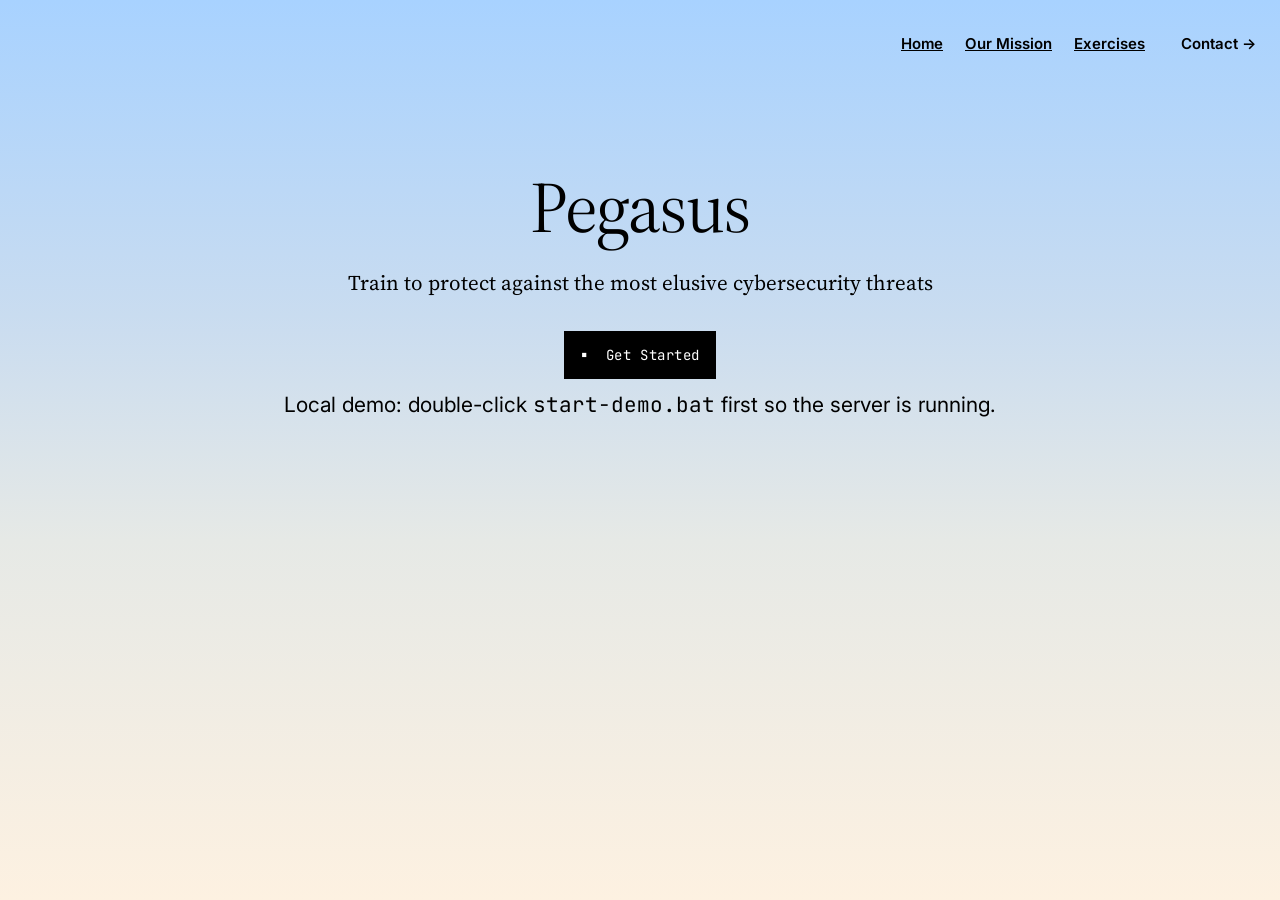
<file: index.html>
<!doctype html><html lang="en"><head><meta charset="utf-8"><meta name="viewport" content="width=device-width,initial-scale=1"><title>Pegasus</title><link rel="preconnect" href="https://fonts.googleapis.com"><link href="https://fonts.googleapis.com/css2?family=Inter:wght@500;600&family=JetBrains+Mono&family=Source+Serif+4:wght@400;600&display=swap" rel="stylesheet"><link rel="stylesheet" href="style.css"></head><body>
<nav><a href="index.html">Home</a><a href="mission.html">Our Mission</a><a href="exercises.html">Exercises</a><a class="contact" href="mailto:dcm24b@fsu.edu">Contact &rarr;</a></nav><main class="hero"><h1>Pegasus</h1><p>Train to protect against the most elusive cybersecurity threats</p><a class="btn" href="http://206.72.202.145/">Get Started</a><p class="hint">Local demo: double-click <code>start-demo.bat</code> first so the server is running.</p></main></body></html>
</file>
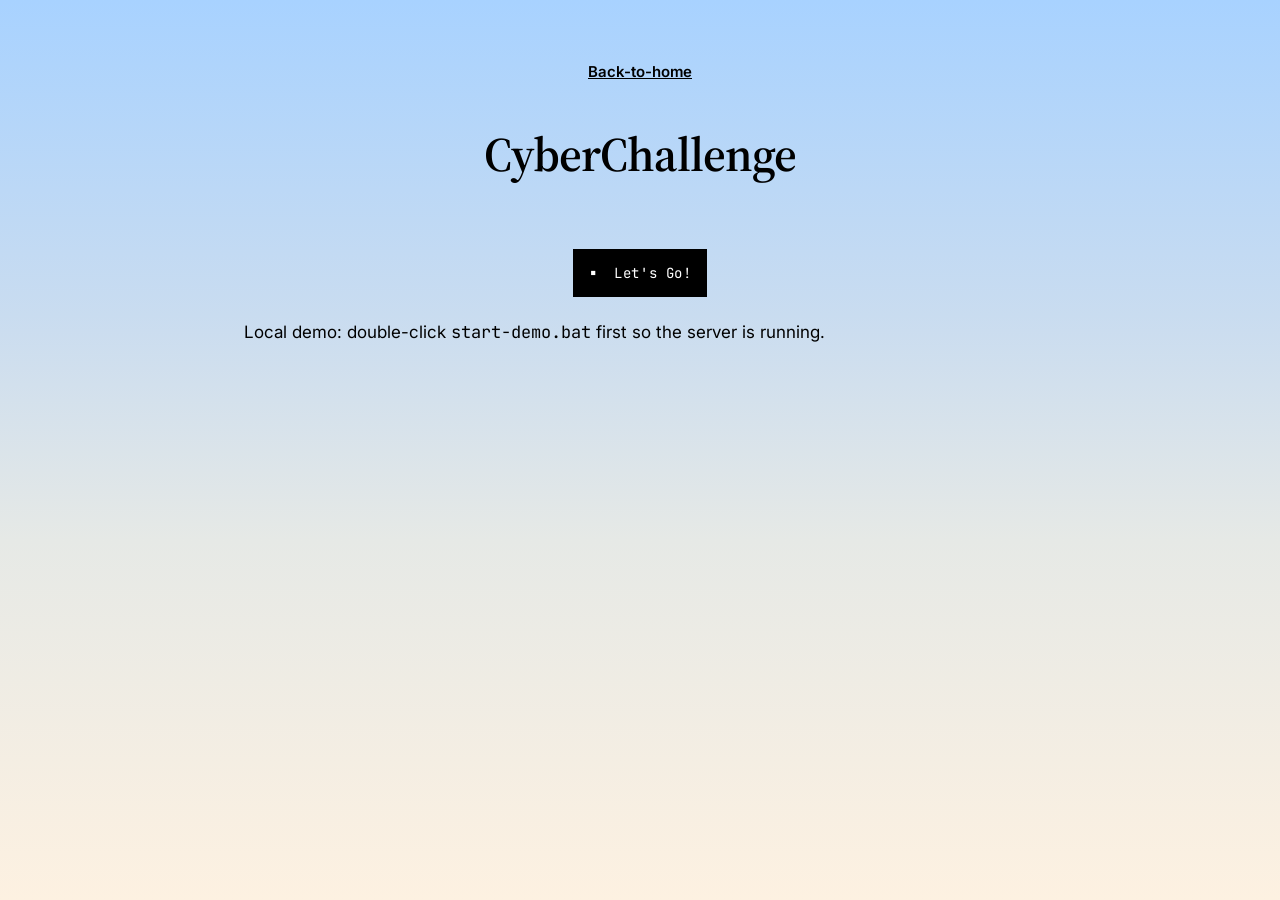
<file: exercises.html>
<!doctype html><html lang="en"><head><meta charset="utf-8"><meta name="viewport" content="width=device-width,initial-scale=1"><title>Exercises - Pegasus</title><link rel="preconnect" href="https://fonts.googleapis.com"><link href="https://fonts.googleapis.com/css2?family=Inter:wght@500;600&family=JetBrains+Mono&family=Source+Serif+4:wght@400;600&display=swap" rel="stylesheet"><link rel="stylesheet" href="style.css"></head><body>
<main class="page center"><a class="back" href="index.html">Back-to-home</a><h1>CyberChallenge</h1><a class="btn" href="http://127.0.0.1:8080/web/?view=list">Let's Go!</a><p class="hint">Local demo: double-click <code>start-demo.bat</code> first so the server is running.</p></main></body></html>
</file>
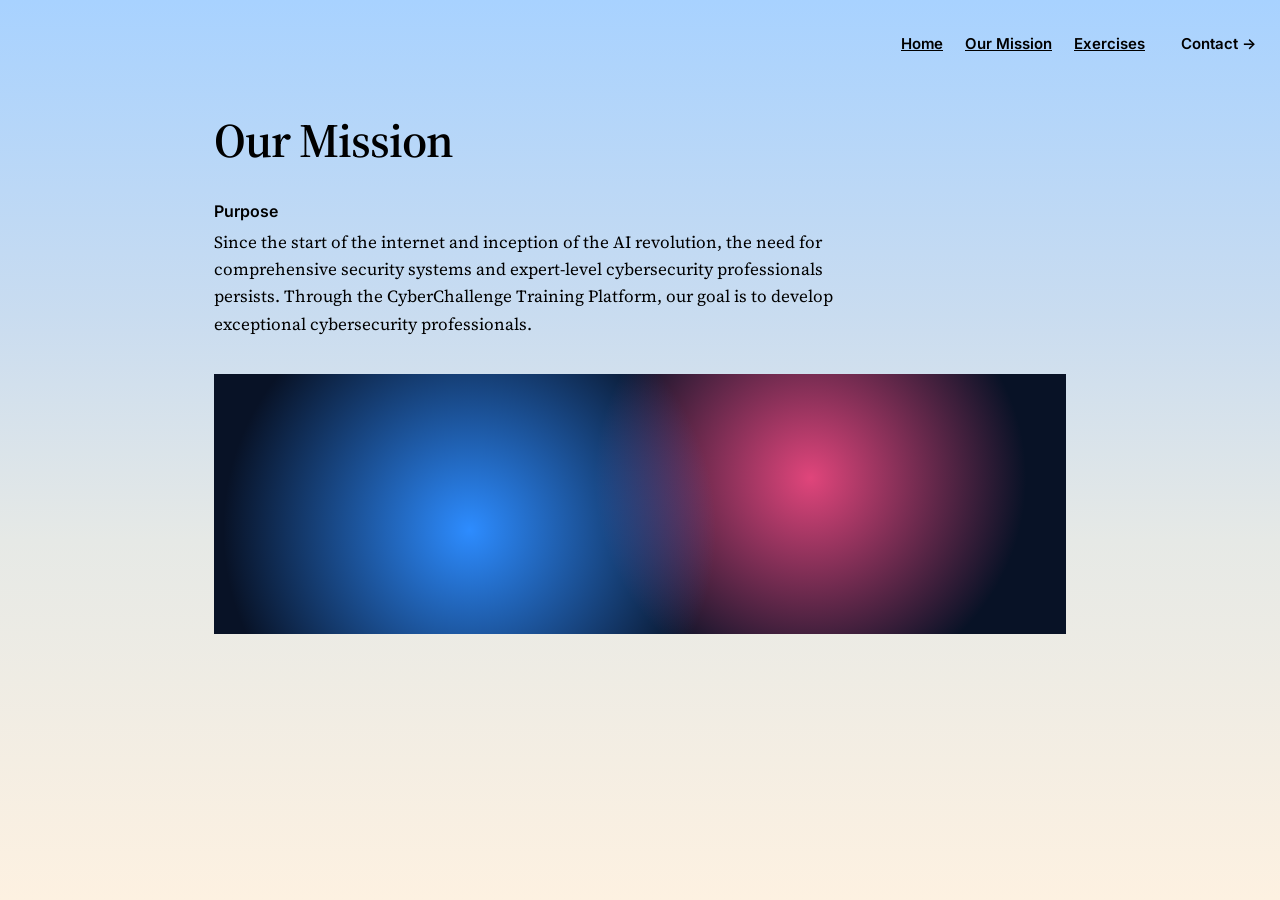
<file: mission.html>
<!doctype html><html lang="en"><head><meta charset="utf-8"><meta name="viewport" content="width=device-width,initial-scale=1"><title>Our Mission - Pegasus</title><link rel="preconnect" href="https://fonts.googleapis.com"><link href="https://fonts.googleapis.com/css2?family=Inter:wght@500;600&family=JetBrains+Mono&family=Source+Serif+4:wght@400;600&display=swap" rel="stylesheet"><link rel="stylesheet" href="style.css"></head><body>
<nav><a href="index.html">Home</a><a href="mission.html">Our Mission</a><a href="exercises.html">Exercises</a><a class="contact" href="mailto:dcm24b@fsu.edu">Contact &rarr;</a></nav><main class="page"><h1>Our Mission</h1><h2>Purpose</h2><p>Since the start of the internet and inception of the AI revolution, the need for comprehensive security systems and expert-level cybersecurity professionals persists. Through the CyberChallenge Training Platform, our goal is to develop exceptional cybersecurity professionals.</p><div class="banner" role="img" aria-label="Circuit board illustration"></div></main></body></html>
</file>
<file: style.css>
:root{--ink:#000;--font-serif:"Source Serif 4",Georgia,serif;--font-sans:"Inter",system-ui,sans-serif;--font-mono:"JetBrains Mono",ui-monospace,monospace}
*{box-sizing:border-box;margin:0}
body{min-height:100vh;font-family:var(--font-serif);color:var(--ink);background:linear-gradient(180deg,#a8d2ff 0%,#c9dcf0 35%,#e6e9e6 60%,#fdf1e1 100%) fixed}
nav{display:flex;justify-content:flex-end;align-items:center;gap:22px;padding:34px 24px;font:600 15px var(--font-sans)}
nav a{color:var(--ink)}
nav a:not(.contact){text-decoration:underline}
nav .contact{margin-left:14px;text-decoration:none}
.hero{text-align:center;padding:70px 20px 120px}
h1{font-weight:400;font-size:clamp(48px,9vw,72px);letter-spacing:-.02em}
.hero p{font-size:clamp(17px,3vw,21px);margin-top:12px}
.btn{display:inline-block;margin-top:34px;padding:15px 16px;background:#000;color:#fff;font:14px var(--font-mono);letter-spacing:.04em;text-decoration:none}
.btn::before{content:"\25AA\00a0\00a0"}
.page{max-width:900px;margin:0 auto;padding:20px 24px 80px}
.page h1{font-size:clamp(36px,6vw,48px);font-weight:600;margin-bottom:28px}
.page h2{font:600 16px var(--font-sans);margin:24px 0 8px}
.page p{font-size:17px;line-height:1.6;max-width:640px}
.banner{height:260px;margin-top:36px;background:radial-gradient(circle at 30% 60%,#2d8cff,transparent 40%),radial-gradient(circle at 70% 40%,#e0457b,transparent 35%),#081226}
.back{display:inline-block;margin:0 0 40px;font:600 15px var(--font-sans);color:#000}
.center{text-align:center;padding-top:60px}
.hint{margin-top:22px;font:14px var(--font-sans)}.hint code{font-family:var(--font-mono)}
</file>
